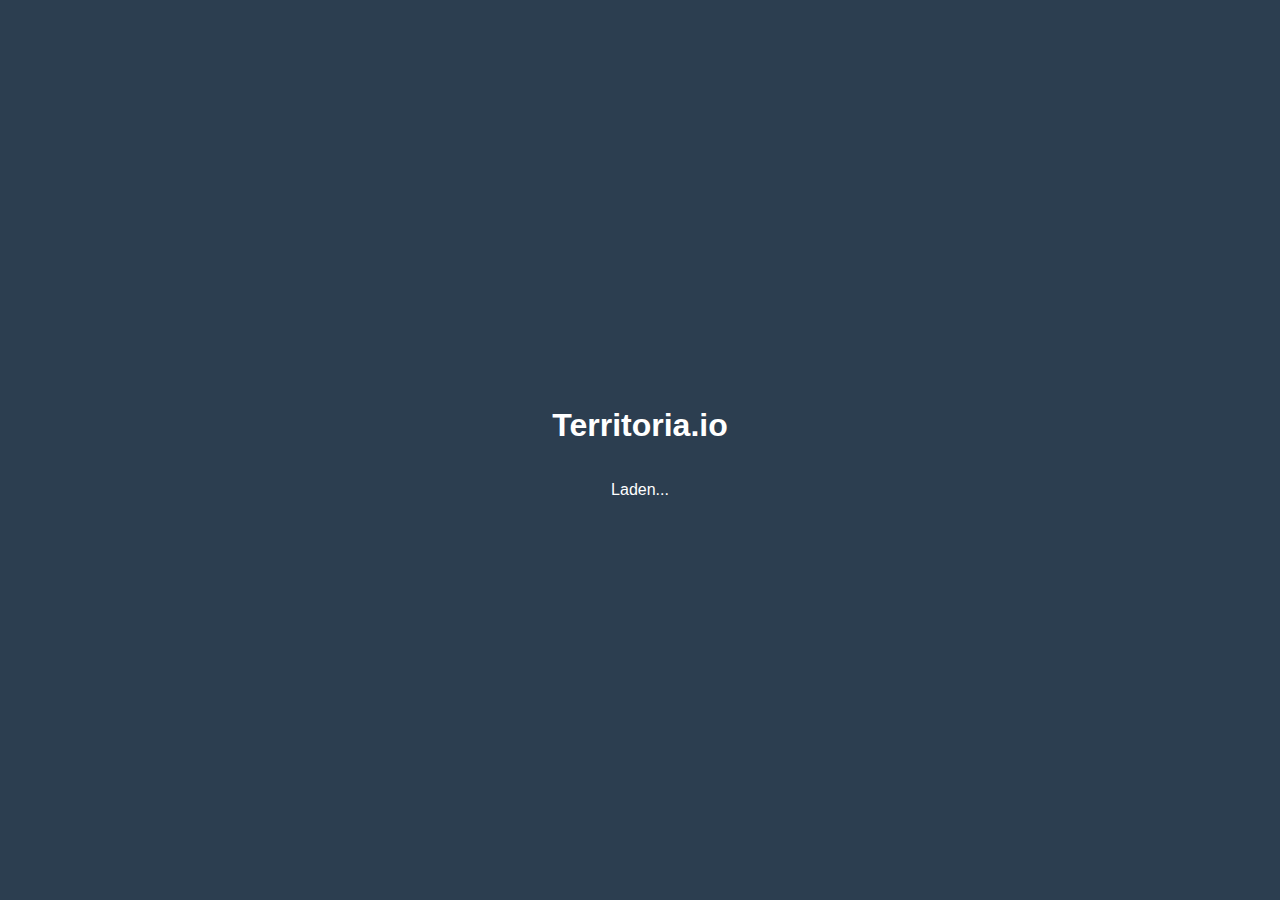
<file: index.html>
<!DOCTYPE html>
<html lang="nl">
<head>
    <meta charset="UTF-8">
    <meta name="viewport" content="width=device-width, initial-scale=1.0">
    <title>Territoria.io | Verover de Wereld</title>
    <link rel="stylesheet" href="style.css">
</head>
<body>
    <div id="splash-screen">
        <h1 class="logo">Territoria.io</h1>
        <div class="loader"></div>
        <p>Laden...</p>
    </div>

    <div id="main-menu" class="hidden">
        <h1 class="title">Territoria.io</h1>
        <div class="menu-buttons">
            <button class="btn pulse" onclick="window.location.href='./sp/index.html'">Singleplayer</button>
            <button class="btn disabled" title="Binnenkort beschikbaar">Multiplayer (Soon)</button>
        </div>
    </div>

    <script>
        setTimeout(() => {
            document.getElementById('splash-screen').style.display = 'none';
            document.getElementById('main-menu').classList.remove('hidden');
        }, 2500);
    </script>
</body>
</html>
</file>
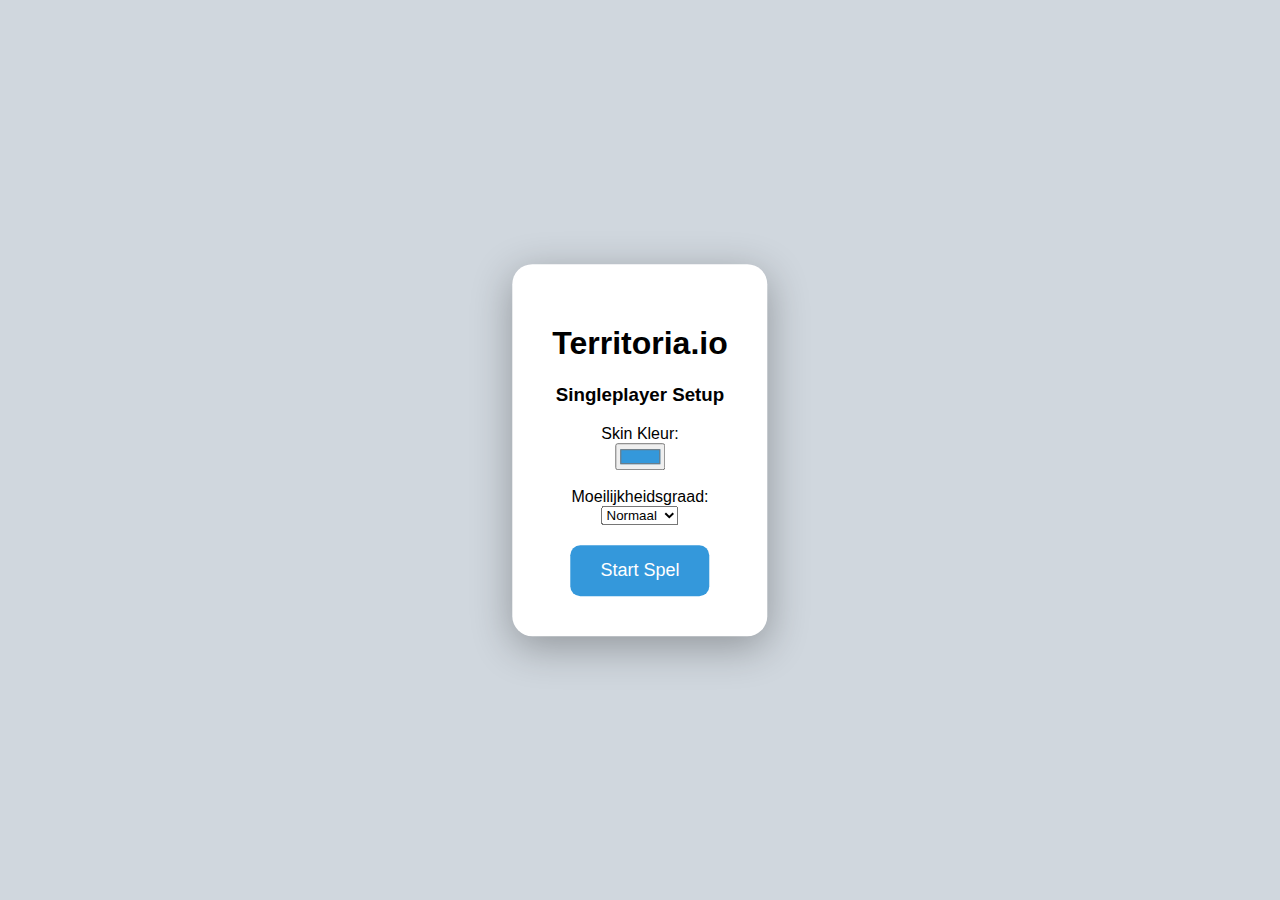
<file: sp/index.html>
<!DOCTYPE html>
<html lang="nl">
<head>
    <meta charset="UTF-8">
    <title>Territoria.io - Singleplayer</title>
    <link rel="stylesheet" href="../style.css">
</head>
<body>

    <div id="setup-menu">
        <h1>Territoria.io</h1>
        <h3>Singleplayer Setup</h3>
        <label>Skin Kleur:</label><br>
        <input type="color" id="skinPicker" value="#3498db"><br><br>
        <label>Moeilijkheidsgraad:</label><br>
        <select id="difficulty">
            <option value="3">Makkelijk</option>
            <option value="5" selected>Normaal</option>
            <option value="8">Moeilijk</option>
        </select><br>
        <button id="startGame" class="btn">Start Spel</button>
    </div>

    <div id="game-container">
        <canvas id="gameCanvas"></canvas>
        <div id="minimap-container">
            <canvas id="minimap" width="150" height="150"></canvas>
        </div>
    </div>

    <script>
        const canvas = document.getElementById('gameCanvas');
        const ctx = canvas.getContext('2d');
        const mCanvas = document.getElementById('minimap');
        const mCtx = mCanvas.getContext('2d');

        // Game Instellingen
        const TILE_SIZE = 20;
        const MAP_SIZE = 100; // 100x100 tiles
        let grid = []; // 0 = leeg, 1 = speler, 2+ = bots
        let speed = 5;
        let gameActive = false;

        let player = {
            x: 10, y: 10, // Grid posities
            realX: 200, realY: 200,
            color: '#3498db',
            dir: 'RIGHT',
            id: 1,
            isDrawing: false
        };

        let bots = [];

        document.getElementById('startGame').onclick = () => {
            player.color = document.getElementById('skinPicker').value;
            speed = parseInt(document.getElementById('difficulty').value);
            document.getElementById('setup-menu').style.display = 'none';
            document.getElementById('game-container').style.display = 'block';
            initGame();
        };

        function initGame() {
            canvas.width = window.innerWidth;
            canvas.height = window.innerHeight;
            
            // Grid opvullen met 0
            for(let y=0; y<MAP_SIZE; y++) {
                grid[y] = [];
                for(let x=0; x<MAP_SIZE; x++) grid[y][x] = 0;
            }

            // Start gebied voor speler
            spawnArea(10, 10, 1);
            
            // Spawn Bots
            for(let i=0; i<3; i++) {
                let bx = Math.floor(Math.random() * (MAP_SIZE - 10)) + 5;
                let by = Math.floor(Math.random() * (MAP_SIZE - 10)) + 5;
                bots.push({
                    x: bx, y: by,
                    realX: bx * TILE_SIZE, realY: by * TILE_SIZE,
                    color: ['#e74c3c', '#f1c40f', '#2ecc71'][i],
                    dir: 'DOWN', id: i + 2, isDrawing: false
                });
                spawnArea(bx, by, i + 2);
            }

            gameActive = true;
            requestAnimationFrame(gameLoop);
        }

        function spawnArea(x, y, id) {
            for(let i=-2; i<=2; i++) {
                for(let j=-2; j<=2; j++) {
                    if(grid[y+i]) grid[y+i][x+j] = id;
                }
            }
        }

        window.onkeydown = (e) => {
            if(e.key === 'ArrowUp' && player.dir !== 'DOWN') player.dir = 'UP';
            if(e.key === 'ArrowDown' && player.dir !== 'UP') player.dir = 'DOWN';
            if(e.key === 'ArrowLeft' && player.dir !== 'RIGHT') player.dir = 'LEFT';
            if(e.key === 'ArrowRight' && player.dir !== 'LEFT') player.dir = 'RIGHT';
        };

        function moveEntity(ent) {
            if(ent.dir === 'UP') ent.realY -= speed;
            if(ent.dir === 'DOWN') ent.realY += speed;
            if(ent.dir === 'LEFT') ent.realX -= speed;
            if(ent.dir === 'RIGHT') ent.realX += speed;

            // Omzetten naar Grid positie
            let newX = Math.floor(ent.realX / TILE_SIZE);
            let newY = Math.floor(ent.realY / TILE_SIZE);

            if(newX !== ent.x || newY !== ent.y) {
                ent.x = newX; ent.y = newY;
                
                // Trail logica
                if(grid[ent.y] && grid[ent.y][ent.x] !== ent.id) {
                    // Check of je je eigen trail raakt (Dood)
                    if(grid[ent.y][ent.x] === -ent.id) {
                        alert("Game Over!"); location.reload();
                    }
                    grid[ent.y][ent.x] = -ent.id; // Markeer als trail
                    ent.isDrawing = true;
                } else if(grid[ent.y] && grid[ent.y][ent.x] === ent.id && ent.isDrawing) {
                    captureArea(ent.id);
                    ent.isDrawing = false;
                }
            }
        }

        function captureArea(id) {
            for(let y=0; y<MAP_SIZE; y++) {
                for(let x=0; x<MAP_SIZE; x++) {
                    if(grid[y][x] === -id) grid[y][x] = id;
                }
            }
            // Simpele filling: we maken alle 'gaten' ook die kleur (flood fill concept)
            // Voor nu vullen we alleen de trails.
        }

        function gameLoop() {
            if(!gameActive) return;
            ctx.clearRect(0, 0, canvas.width, canvas.height);
            
            moveEntity(player);
            bots.forEach(bot => {
                if(Math.random() < 0.02) {
                    const dirs = ['UP', 'DOWN', 'LEFT', 'RIGHT'];
                    bot.dir = dirs[Math.floor(Math.random() * 4)];
                }
                moveEntity(bot);
            });

            drawGrid();
            drawPlayers();
            drawMinimap();
            requestAnimationFrame(gameLoop);
        }

        function drawGrid() {
            for(let y=0; y<MAP_SIZE; y++) {
                for(let x=0; x<MAP_SIZE; x++) {
                    if(grid[y][x] !== 0) {
                        let val = grid[y][x];
                        let color = (val === 1 || val === -1) ? player.color : 
                                    (val > 1 || val < -1) ? bots[Math.abs(val)-2].color : '#eee';
                        
                        ctx.globalAlpha = (val < 0) ? 0.5 : 1.0;
                        ctx.fillStyle = color;
                        ctx.fillRect(x * TILE_SIZE, y * TILE_SIZE, TILE_SIZE, TILE_SIZE);
                    }
                }
            }
            ctx.globalAlpha = 1.0;
        }

        function drawPlayers() {
            ctx.fillStyle = player.color;
            ctx.fillRect(player.realX, player.realY, TILE_SIZE, TILE_SIZE);
            bots.forEach(bot => {
                ctx.fillStyle = bot.color;
                ctx.fillRect(bot.realX, bot.realY, TILE_SIZE, TILE_SIZE);
            });
        }

        function drawMinimap() {
            mCtx.clearRect(0, 0, 150, 150);
            mCtx.fillStyle = player.color;
            mCtx.fillRect((player.realX/TILE_SIZE), (player.realY/TILE_SIZE), 5, 5);
        }
    </script>
</body>
</html>
</file>
<file: style.css>
body, html {
    margin: 0; padding: 0;
    width: 100%; height: 100%;
    overflow: hidden;
    background-color: #d0d7de;
    font-family: 'Arial Rounded MT Bold', Arial, sans-serif;
}

#splash-screen {
    position: fixed; width: 100%; height: 100%;
    background: #2c3e50; color: white;
    display: flex; flex-direction: column; justify-content: center; align-items: center;
    z-index: 1000; transition: 0.5s;
}

#setup-menu {
    position: absolute; top: 50%; left: 50%;
    transform: translate(-50%, -50%);
    background: white; padding: 40px; border-radius: 20px;
    box-shadow: 0 10px 40px rgba(0,0,0,0.3); text-align: center;
    z-index: 10;
}

.btn {
    background: #3498db; color: white; border: none;
    padding: 15px 30px; border-radius: 10px; cursor: pointer;
    font-size: 18px; margin-top: 20px;
}

.btn:hover { background: #2980b9; }

#game-container { display: none; }

#minimap-container {
    position: absolute; bottom: 20px; right: 20px;
    width: 150px; height: 150px;
    background: rgba(255,255,255,0.8);
    border: 3px solid #333; border-radius: 10px;
}

canvas { display: block; }
</file>
